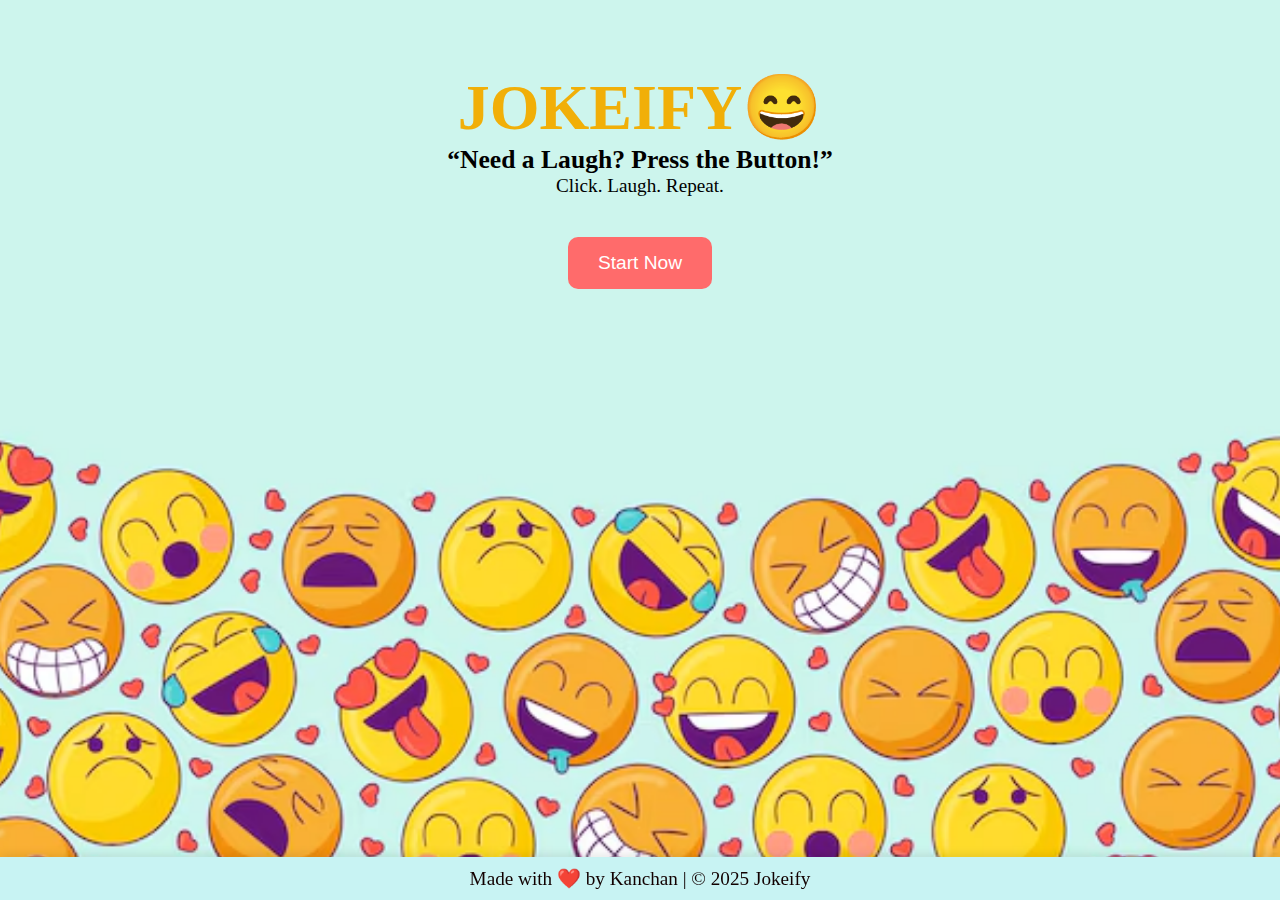
<file: index.html>
<!DOCTYPE html>
<html lang="en">

<head>
    <meta charset="UTF-8">
    <meta name="viewport" content="width=device-width, initial-scale=1.0">
    <title>Jokeify😄</title>
</head>
<link rel="stylesheet" href="style.css">

<body>
    <div class="container">
        <h1>JOKEIFY😄</h1>
        <h3>“Need a Laugh? Press the Button!”</h3>
        <p>Click. Laugh. Repeat.</p>
        <a href="main.html"><button class="start">Start Now</button></a>
    </div>
    <footer>
        <p>Made with ❤️ by Kanchan | © 2025 Jokeify</p>
    </footer>

</body>
<script src="script.js"></script>

</html>
</file>
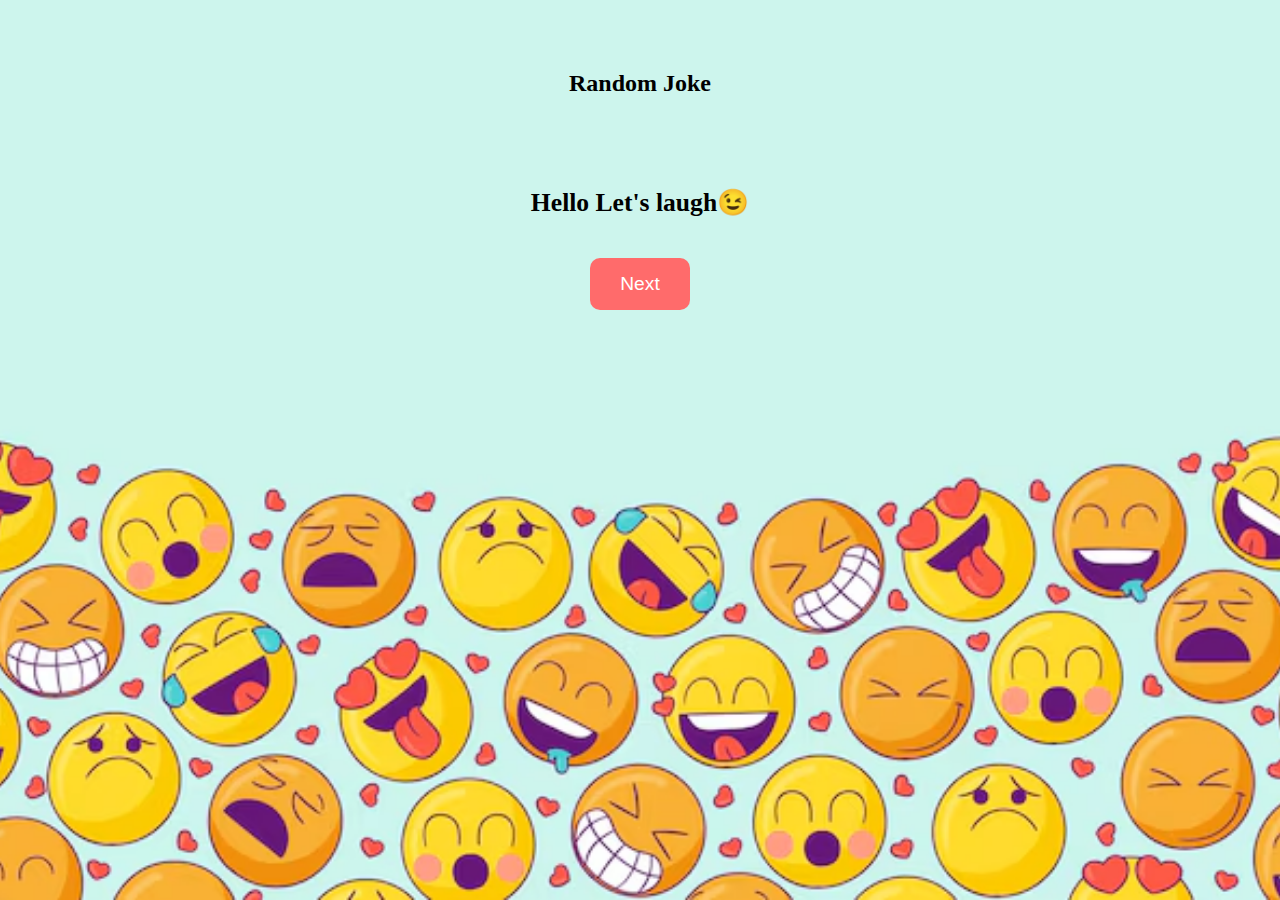
<file: main.html>
<!DOCTYPE html>
<html lang="en">
<head>
    <meta charset="UTF-8">
    <meta name="viewport" content="width=device-width, initial-scale=1.0">
    <title>Jokeify-area😄</title>
</head>
<link rel="stylesheet" href="style.css">
<body>
   <div class="container">
    <h2>Random Joke</h2>
    <h3 id="joke">
        <h4>Hello Let's laugh😉</h4>
    </h3>
    <button class="next">Next</button>
   </div> 
</body>
<script src="script.js"></script>
</html>
</file>
<file: style.css>
* {
    margin: 0;
    padding: 0;
}

body {
    background-image: url('joke.png');
    background-size: cover;
    background-position: center;
    background-repeat: no-repeat;
    background-attachment: fixed;
    display: flex;
    justify-content: center;
    align-items: center;
}

.container {
    height: 30vh;
    width: 60%;
    text-align: center;

    /* background-color: rebeccapurple; */
    margin-top: 70px;
}
h1{
    font-family:Georgia, 'Times New Roman', Times, serif;
    font-size: 4rem;
    color: #f1af08;
}
#joke{
    font-size: 1.8rem;
     color: black;
     margin-top: 90px;
}
h3,h4{
    font-size: 1.6rem;
     color: black;
}
p{
    font-size: 1.2rem;
}
    button {
  background-color: #FF6B6B;
  color: #FFFFFF;
  border: none;
  border-radius: 10px;
  font-size:1.2rem;
  padding: 15px 30px;
  margin-top: 40px;
}
.nextbtn{
     background-color:rgb(11, 11, 74);
  color: #FFFFFF;
  border: none;
  border-radius: 10px;
  font-size:1.2rem;
  padding: 15px 30px;
  margin-top: 40px;
}

button:hover {
  background-color: #FFD93D;
  color: #2E2E2E;
}

.highlight {
  color: #6BCB77;
}

footer {
    background-color: 	#c8f3f3;
    color: #120000;
    text-align: center;
    padding: 10px 0;
    position: fixed;
    bottom: 0;
    width: 100%;
    font-size: 1rem;
    box-shadow: 0 -2px 10px rgba(0, 0, 0, 0.1);
}

footer p {
    margin: 0;
}
</file>
